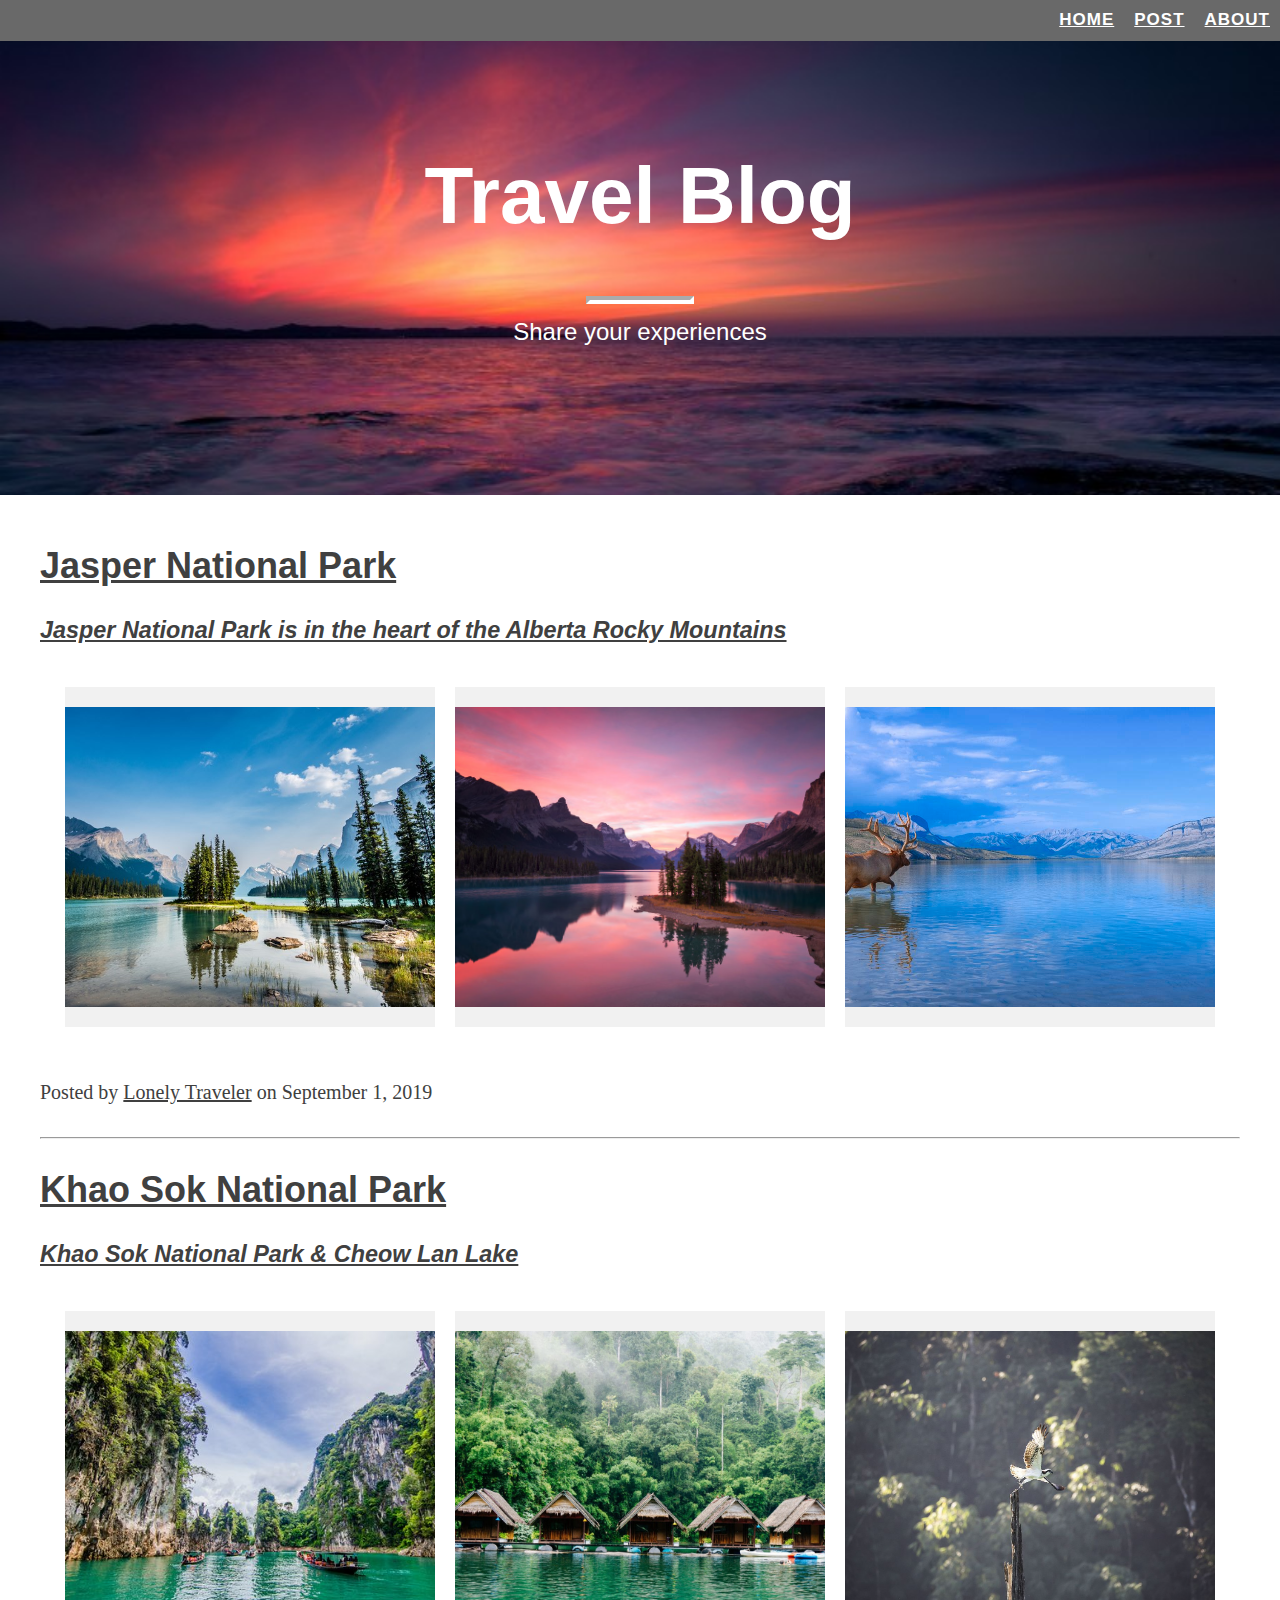
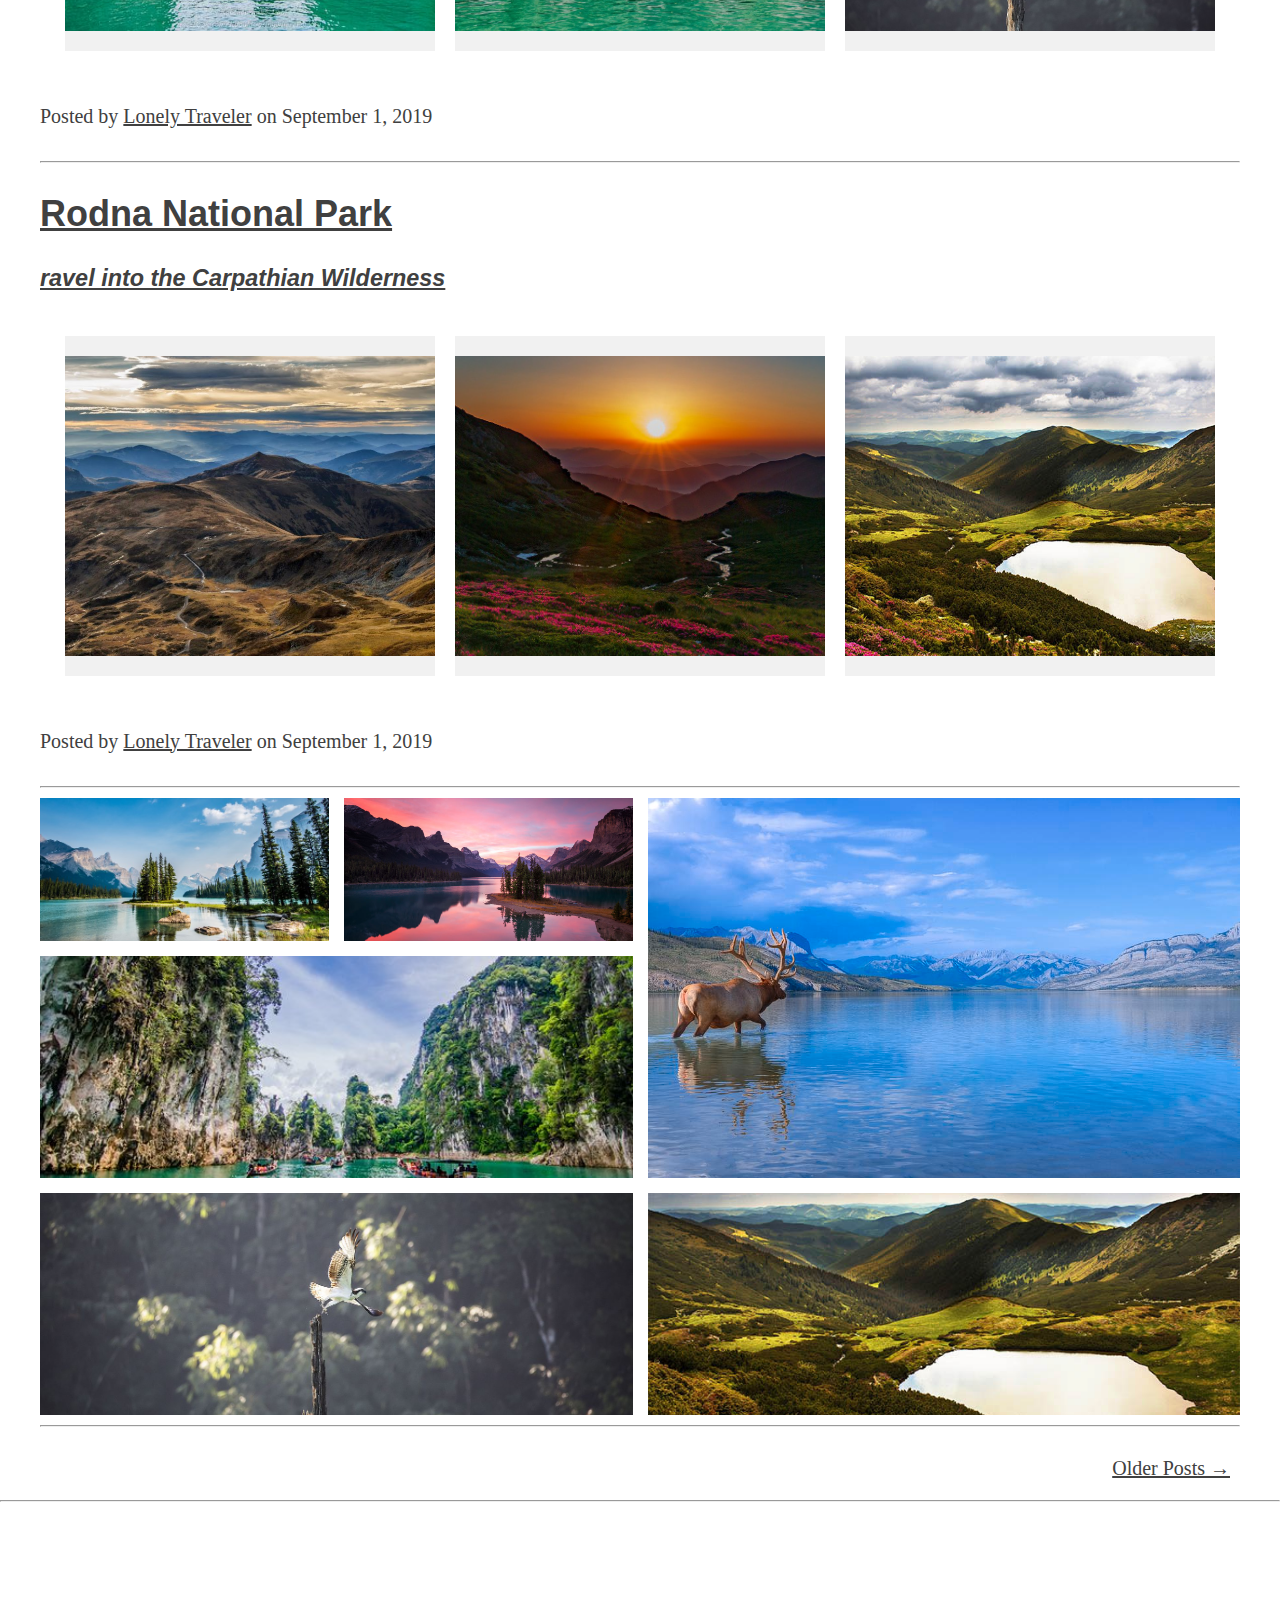
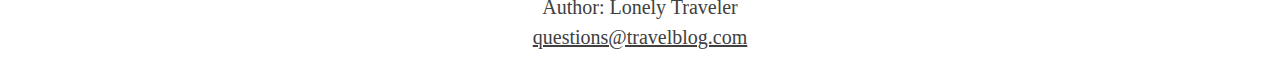
<file: index.html>
<!DOCTYPE html>
<html lang="en">

<head>

    <meta charset="utf-8">
    <meta http-equiv="X-UA-Compatible" content="IE=edge">
    <meta name="viewport" content="width=device-width, initial-scale=1">
    <meta name="description" content="">
    <meta name="author" content="">

    <link href="main.css" rel="stylesheet">

</head>

<body>

    <!-- Navigation -->
    <nav class="navbar navbar-default navbar-custom navbar-fixed-top">

        <ul class="nav">
          <li><a href="about.html">About</a></li>
          <li><a href="post.html">Post</a></li>
          <li><a href="index.html">Home</a></li>

        </ul>
    </nav>

    <!-- Page Header -->
    <!-- Set your background image for this header on the line below. -->
    <header class="home-intro-header" >
        <div class="container">
            <div class="row">
                <div class="col-lg-8">
                    <div class="site-heading">
                        <h1>Travel Blog</h1>
                        <hr class="small">
                        <h3 class="subheading">Share your experiences</h3>
                    </div>
                </div>
            </div>
        </div>
    </header>

    <!-- Main Content -->
    <div class="container">
        <div class="row">
            <div class="col-lg-8">
                <div class="post-preview">
                    <a href="post.html">
                        <h2 class="post-title">
                            Jasper National Park
                        </h2>
                        <h3 class="post-subtitle">
                            Jasper National Park is in the heart of the Alberta Rocky Mountains
                        </h3>
                        <div class="flex-container-home">
                          <div class="imagewrapper"><img class="image-home-flex" src="img/jasper.jpg" alt=""></div>
                          <div class="imagewrapper"><img class="image-home-flex" src="img/jasper2.jpg" alt=""></div>
                          <div class="imagewrapper"><img class="image-home-flex" src="img/jasper3.jpg" alt=""></div>
                        </div>
                    </a>
                    <p class="post-meta">Posted by <a href="#">Lonely Traveler</a> on September 1, 2019</p>
                </div>
                <hr>
                <div class="post-preview">
                    <a href="post.html#post_2">
                        <h2 class="post-title">
                            Khao Sok National Park
                        </h2>
                        <h3 class="post-subtitle">
                            Khao Sok National Park & Cheow Lan Lake
                        </h3>
                        <div class="flex-container-home">
                          <div class="imagewrapper"><img class="image-home-flex" src="img/khao.jpg" alt=""></div>
                          <div class="imagewrapper"><img class="image-home-flex" src="img/khao2.jpg" alt=""></div>
                          <div class="imagewrapper"><img class="image-home-flex" src="img/khao3.jpg" alt=""></div>
                        </div>
                    </a>
                    <p class="post-meta">Posted by <a href="#">Lonely Traveler</a> on September 1, 2019</p>
                </div>
                <hr>
                <div class="post-preview">
                    <a href="post.html#post_3">
                        <h2 class="post-title">
                            Rodna National Park
                        </h2>
                        <h3 class="post-subtitle">
                            ravel into the Carpathian Wilderness
                        </h3>
                        <div class="flex-container-home">
                          <div class="imagewrapper"><img class="image-home-flex" src="img/rodnei.jpg" alt=""></div>
                          <div class="imagewrapper"><img class="image-home-flex" src="img/rodna2.jpg" alt=""></div>
                          <div class="imagewrapper"><img class="image-home-flex" src="img/rodna3.jpg" alt=""></div>
                        </div>
                    </a>
                    <p class="post-meta">Posted by <a href="#">Lonely Traveler</a> on September 1, 2019</p>
                </div>

                <hr>
                <div class="gallery">
                  <figure class="gallery__item gallery__item--1">
                    <img src="img/jasper.jpg" class="gallery__img" alt="Image 1">
                  </figure>
                  <figure class="gallery__item gallery__item--2">
                    <img src="img/jasper2.jpg" class="gallery__img" alt="Image 2">
                  </figure>
                  <figure class="gallery__item gallery__item--3">
                    <img src="img/jasper3.jpg" class="gallery__img" alt="Image 3">
                  </figure>

                  <figure class="gallery__item gallery__item--4">
                    <img src="img/khao.jpg" class="gallery__img" alt="Image 4">
                  </figure>
                  <figure class="gallery__item gallery__item--5">
                    <img src="img/khao3.jpg" class="gallery__img" alt="Image 5">
                  </figure>
                  <figure class="gallery__item gallery__item--6">
                    <img src="img/rodna3.jpg" class="gallery__img" alt="Image 6">
                  </figure>
                </div>

                <hr>
                <!-- Pager -->
                <ul class="pager">
                    <li class="next">
                        <a href="post.html">Older Posts &rarr;</a>
                    </li>
                </ul>
            </div>
        </div>
    </div>

    <hr>

    <!-- Footer -->
    <footer>
      <p>Author: Lonely Traveler<br>
      <a href="mailto:questions@travelblog.com">questions@travelblog.com</a></p>
    </footer>


</body>

</html>
</file>
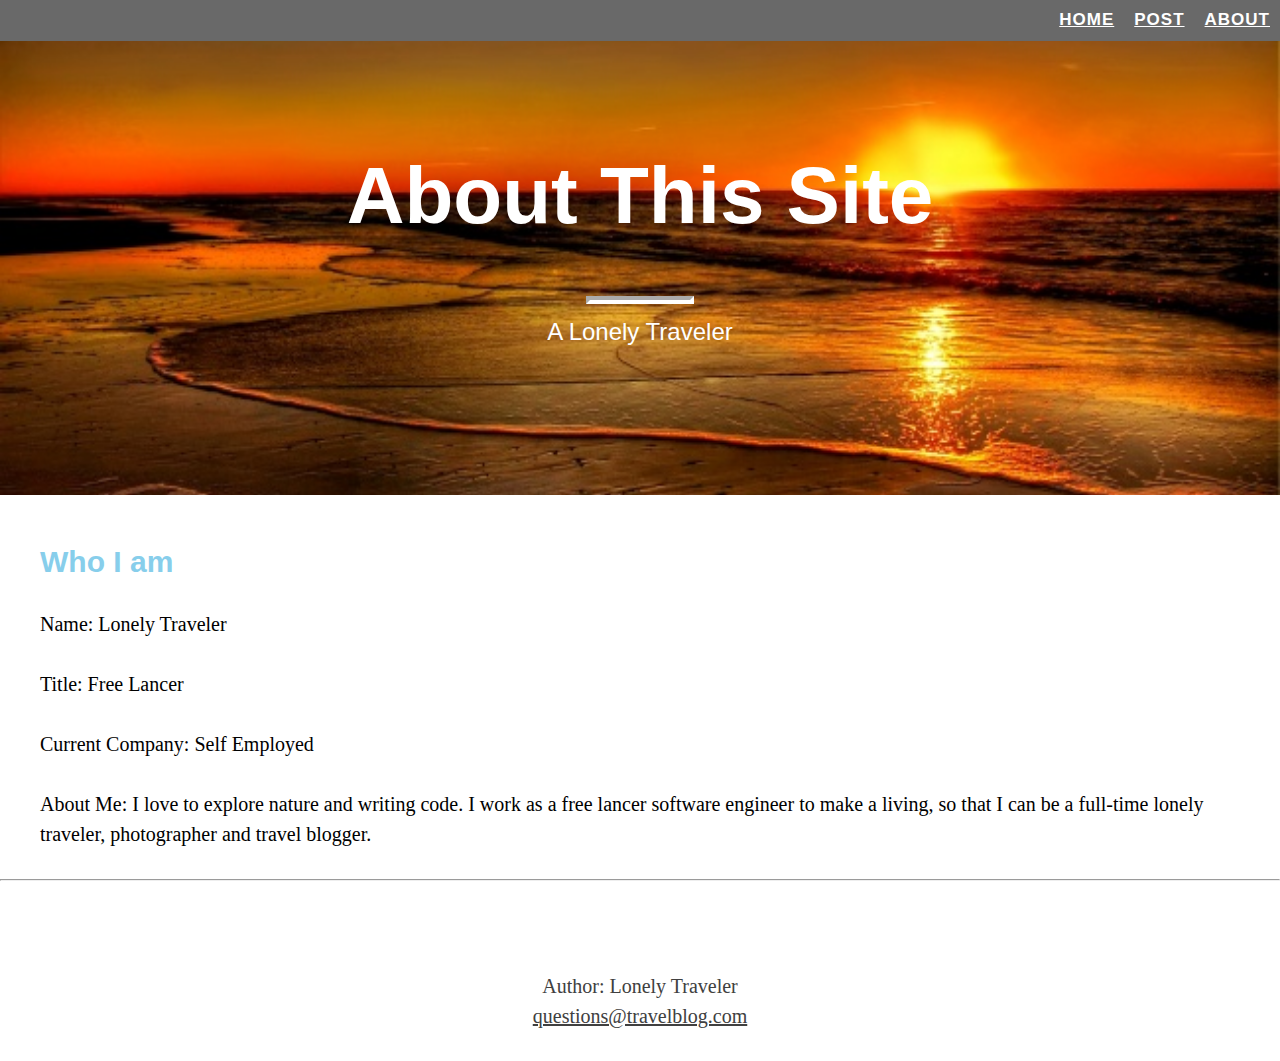
<file: about.html>
<!DOCTYPE html>
<html lang="en">

<head>

    <meta charset="utf-8">
    <meta http-equiv="X-UA-Compatible" content="IE=edge">
    <meta name="viewport" content="width=device-width, initial-scale=1">
    <meta name="description" content="">
    <meta name="author" content="">


    <link href="main.css" rel="stylesheet">

</head>

<body>

  <!-- Navigation -->
  <nav class="navbar navbar-default navbar-custom navbar-fixed-top">

      <ul class="nav">
        <li><a href="about.html">About</a></li>
        <li><a href="post.html">Post</a></li>
        <li><a href="index.html">Home</a></li>

      </ul>
  </nav>

    <!-- Page Header -->
    <!-- Set your background image for this header on the line below. -->
    <header class="about-intro-header" >
        <div class="container">
            <div class="row">
                <div class="col-lg-8">
                    <div class="page-heading">
                        <h1>About This Site</h1>
                        <hr class="small">
                        <span class="subheading">A Lonely Traveler</span>
                    </div>
                </div>
            </div>
        </div>
    </header>

    <!-- Main Content -->
    <div class="container">
        <div class="row">
            <div class="col-lg-8 bio">
              <h2 class="about-title">
                  Who I am
              </h2 >
                <p>Name: Lonely Traveler</p>
                <p>Title: Free Lancer </p>
                <p>Current Company: Self Employed</p>
                <p>About Me:  I love to explore nature and writing code.  I work as a free lancer software engineer to make a living,
                  so that I can be a full-time lonely traveler, photographer and travel blogger.</p>
            </div>
        </div>
    </div>

    <hr>

    <!-- Footer -->
    <footer>
      <p>Author: Lonely Traveler<br>
      <a href="mailto:questions@travelblog.com">questions@travelblog.com</a></p>
    </footer>


</body>

</html>
</file>
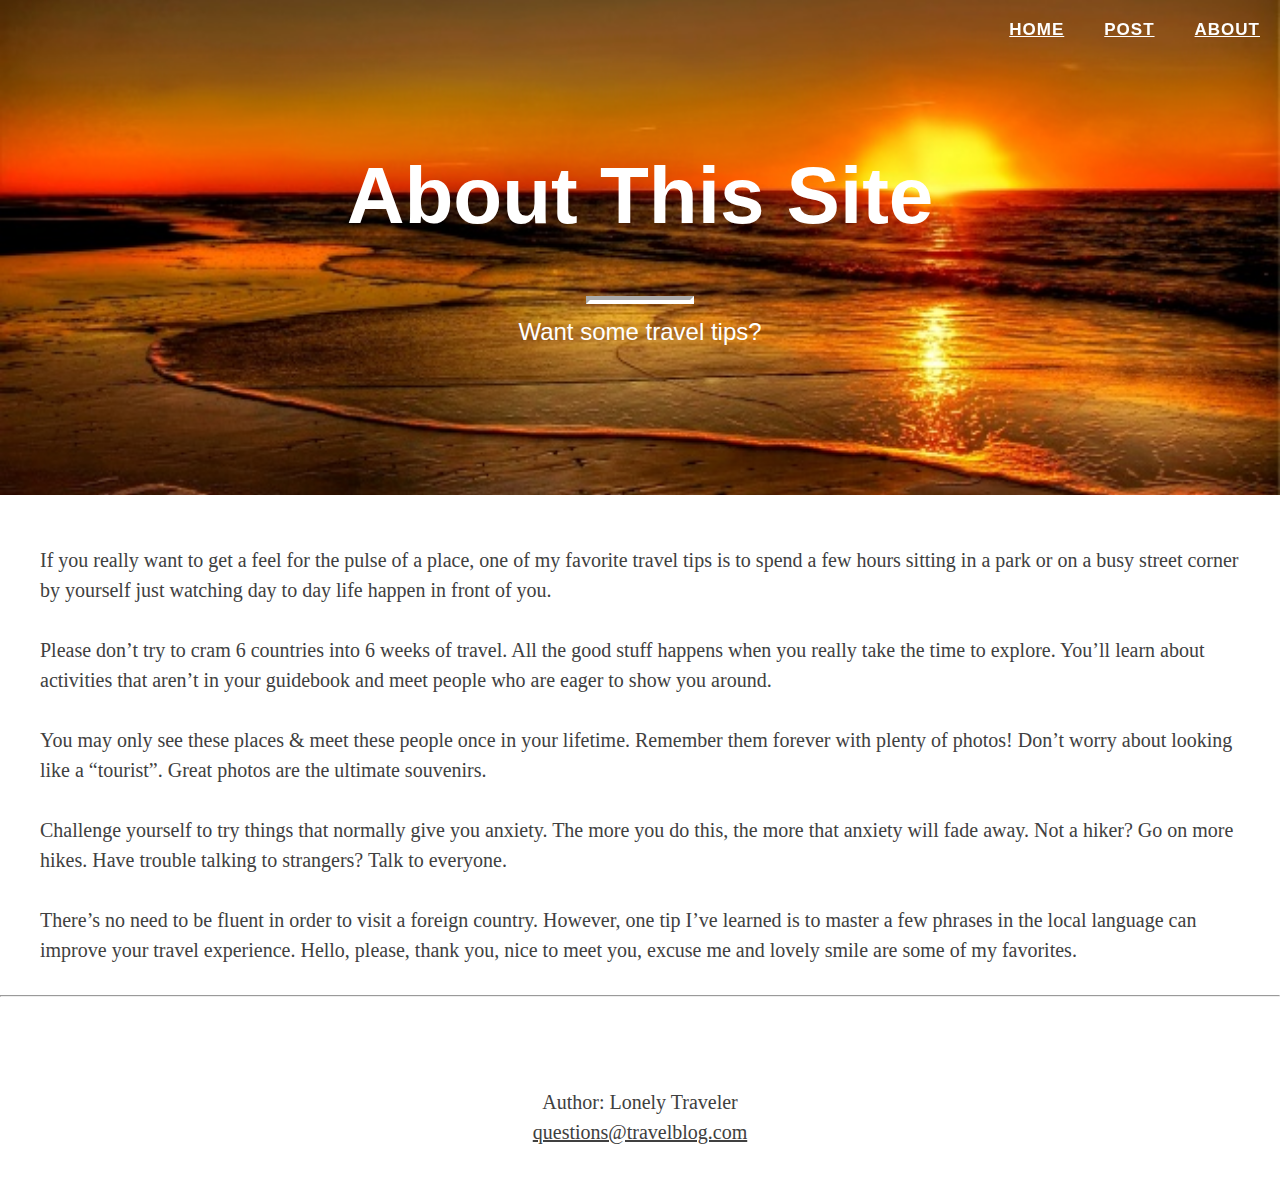
<file: docs/about.html>
<!DOCTYPE html>
<html lang="en">

<head>

    <meta charset="utf-8">

    <title>Travel Blog - About</title>

    <!-- Bootstrap Core CSS -->
    <link href="css/bootstrap.css" rel="stylesheet">

    <!-- Custom CSS -->
    <link href="css/clean-blog.css" rel="stylesheet">

</head>

<body>

  <!-- Navigation -->
  <nav class="navbar navbar-default navbar-custom navbar-fixed-top">

      <ul class="nav">
        <li><a href="about.html">About</a></li>
        <li><a href="post.html">Post</a></li>
        <li><a href="index.html">Home</a></li>

      </ul>
  </nav>

    <!-- Page Header -->
    <!-- Set your background image for this header on the line below. -->
    <header class="intro-header" style="background-image: url('img/about-bg.jpg')">
        <div class="container">
            <div class="row">
                <div class="col-lg-8">
                    <div class="page-heading">
                        <h1>About This Site</h1>
                        <hr class="small">
                        <span class="subheading">Want some travel tips?</span>
                    </div>
                </div>
            </div>
        </div>
    </header>

    <!-- Main Content -->
    <div class="container">
        <div class="row">
            <div class="col-lg-8">
                <p>If you really want to get a feel for the pulse of a place, one of my favorite travel tips is to spend a few hours sitting in a park or on a busy street corner by yourself just watching day to day life happen in front of you.</p>
                <p>Please don’t try to cram 6 countries into 6 weeks of travel. All the good stuff happens when you really take the time to explore. You’ll learn about activities that aren’t in your guidebook and meet people who are eager to show you around.</p>
                <p>You may only see these places & meet these people once in your lifetime. Remember them forever with plenty of photos! Don’t worry about looking like a “tourist”. Great photos are the ultimate souvenirs.</p>
                <p>Challenge yourself to try things that normally give you anxiety. The more you do this, the more that anxiety will fade away. Not a hiker? Go on more hikes. Have trouble talking to strangers? Talk to everyone.</p>
                <p>There’s no need to be fluent in order to visit a foreign country. However, one tip I’ve learned is to master a few phrases in the local language can improve your travel experience. Hello, please, thank you, nice to meet you, excuse me and lovely smile are some of my favorites.</p>
            </div>
        </div>
    </div>

    <hr>

    <!-- Footer -->
    <footer>
      <p>Author: Lonely Traveler<br>
      <a href="mailto:questions@travelblog.com">questions@travelblog.com</a></p>
    </footer>


</body>

</html>
</file>
<file: main.css>
@import url("home.css");
@import url("post.css");
@import url("about.css");
@import url("clean-blog.css");


body {
  margin: 0;
}

ul {
  list-style-type: none;
  margin: 0;
  padding: 0;
  overflow: hidden;
}

li {
  float: right;
}

li a {
  display: block;
  padding: 10px;
  background-color: transparent;
}

.nav {
  padding-left: 0;
  margin-bottom: 0;
  list-style: none;
}
.nav > li {
  position: relative;
  display: block;
}
.nav > li > a {
  position: relative;
  display: block;
  padding: 10px 15px;
}

.navbar {
  font-size: 22px;
}
@media (max-device-width: 480px) and (orientation: landscape) {
  .navbar-fixed-top .navbar-collapse,
  .navbar-fixed-bottom .navbar-collapse {
    max-height: 200px;
  }
}
.container > .navbar-header,
.container-fluid > .navbar-header,
.container > .navbar-collapse,
.container-fluid > .navbar-collapse {
  margin-right: -15px;
  margin-left: -15px;
}

.container {
  padding-right: 15px;
  padding-left: 15px;
  margin-right: auto;
  margin-left: auto;
}
@media (min-width: 768px) {
  .container {
    width: 750px;
  }
}
@media (min-width: 992px) {
  .container {
    width: 970px;
  }
}
@media (min-width: 1200px) {
  .container {
    width: 1170px;
  }
}
.container-fluid {
  padding-right: 15px;
  padding-left: 15px;
  margin-right: auto;
  margin-left: auto;
}
.row {
  margin-right: -15px;
  margin-left: -15px;
}
figure {
  margin: 0;
}
img {
  vertical-align: middle;
}
.img-responsive,
.thumbnail > img,
.thumbnail a > img,
.carousel-inner > .item > img,
.carousel-inner > .item > a > img {
  display: block;
  max-width: 120%;
  height: auto;
}
.text-muted {
  color: #777;
}
</file>
<file: docs/css/clean-blog.css>
body {
  font-family: 'Lora', 'Times New Roman', serif;
  font-size: 20px;
  color: #404040;
}
p {
  line-height: 1.5;
  margin: 30px 0;
}
p a {
  text-decoration: underline;
}
h1,
h2,
h3,
h4,
h5,
h6 {
  font-family: 'Open Sans', 'Helvetica Neue', Helvetica, Arial, sans-serif;
  font-weight: 800;
}
a {
  color: #404040;
}
a:hover,
a:focus {
  color: #0085a1;
}
a img:hover,
a img:focus {
  cursor: zoom-in;
}
blockquote {
  color: #808080;
  font-style: italic;
}
hr.small {
  max-width: 100px;
  margin: 15px auto;
  border-width: 4px;
  border-color: white;
}
.navbar-custom {
  position: absolute;
  top: 0;
  left: 0;
  width: 100%;
  z-index: 3;
  font-family: 'Open Sans', 'Helvetica Neue', Helvetica, Arial, sans-serif;
}
.navbar-custom .navbar-brand {
  font-weight: 800;
}
.navbar-custom .nav li a {
  text-transform: uppercase;
  font-size: 17px;
  font-weight: 800;
  letter-spacing: 1px;
}
@media only screen and (min-width: 768px) {
  .navbar-custom {
    background: transparent;
    border-bottom: 1px solid transparent;
  }
  .navbar-custom .navbar-brand {
    color: white;
    padding: 20px;
  }
  .navbar-custom .navbar-brand:hover,
  .navbar-custom .navbar-brand:focus {
    color: rgba(255, 255, 255, 0.8);
  }
  .navbar-custom .nav li a {
    color: white;
    padding: 20px;
  }
  .navbar-custom .nav li a:hover,
  .navbar-custom .nav li a:focus {
    color: rgba(255, 255, 255, 0.8);
  }
}
@media only screen and (min-width: 1170px) {
  .navbar-custom {
    -webkit-transition: background-color 0.3s;
    -moz-transition: background-color 0.3s;
    transition: background-color 0.3s;
    /* Force Hardware Acceleration in WebKit */
    -webkit-transform: translate3d(0, 0, 0);
    -moz-transform: translate3d(0, 0, 0);
    -ms-transform: translate3d(0, 0, 0);
    -o-transform: translate3d(0, 0, 0);
    transform: translate3d(0, 0, 0);
    -webkit-backface-visibility: hidden;
    backface-visibility: hidden;
  }
  .navbar-custom.is-fixed {
    /* when the user scrolls down, we hide the header right above the viewport */
    position: fixed;
    top: -61px;
    background-color: rgba(255, 255, 255, 0.9);
    border-bottom: 1px solid #f2f2f2;
    -webkit-transition: -webkit-transform 0.3s;
    -moz-transition: -moz-transform 0.3s;
    transition: transform 0.3s;
  }
  .navbar-custom.is-fixed .navbar-brand {
    color: #404040;
  }
  .navbar-custom.is-fixed .navbar-brand:hover,
  .navbar-custom.is-fixed .navbar-brand:focus {
    color: #0085a1;
  }
  .navbar-custom.is-fixed .nav li a {
    color: #404040;
  }
  .navbar-custom.is-fixed .nav li a:hover,
  .navbar-custom.is-fixed .nav li a:focus {
    color: #0085a1;
  }
  .navbar-custom.is-visible {
    /* if the user changes the scrolling direction, we show the header */
    -webkit-transform: translate3d(0, 100%, 0);
    -moz-transform: translate3d(0, 100%, 0);
    -ms-transform: translate3d(0, 100%, 0);
    -o-transform: translate3d(0, 100%, 0);
    transform: translate3d(0, 100%, 0);
  }
}
.intro-header {
  background-color: #808080;
  background: no-repeat center center;
  background-attachment: scroll;
  -webkit-background-size: cover;
  -moz-background-size: cover;
  background-size: cover;
  -o-background-size: cover;
  margin-bottom: 50px;
}
.intro-header .site-heading,
.intro-header .post-heading,
.intro-header .page-heading {
  padding: 100px 0 50px;
  color: white;
}
@media only screen and (min-width: 768px) {
  .intro-header .site-heading,
  .intro-header .post-heading,
  .intro-header .page-heading {
    padding: 150px 0;
  }
}
.intro-header .site-heading,
.intro-header .page-heading {
  text-align: center;
}
.intro-header .site-heading h1,
.intro-header .page-heading h1 {
  margin-top: 0;
  font-size: 50px;
}
.intro-header .site-heading .subheading,
.intro-header .page-heading .subheading {
  font-size: 24px;
  line-height: 1.1;
  display: block;
  font-family: 'Open Sans', 'Helvetica Neue', Helvetica, Arial, sans-serif;
  font-weight: 300;
  margin: 10px 0 0;
}
@media only screen and (min-width: 768px) {
  .intro-header .site-heading h1,
  .intro-header .page-heading h1 {
    font-size: 80px;
  }
}
.intro-header .post-heading h1 {
  font-size: 35px;
}
.intro-header .post-heading .subheading,
.intro-header .post-heading .meta {
  line-height: 1.1;
  display: block;
}
.intro-header .post-heading .subheading {
  font-family: 'Open Sans', 'Helvetica Neue', Helvetica, Arial, sans-serif;
  font-size: 24px;
  margin: 10px 0 30px;
  font-weight: 600;
}
.intro-header .post-heading .meta {
  font-family: 'Lora', 'Times New Roman', serif;
  font-style: italic;
  font-weight: 300;
  font-size: 20px;
}
.intro-header .post-heading .meta a {
  color: white;
}
@media only screen and (min-width: 768px) {
  .intro-header .post-heading h1 {
    font-size: 55px;
  }
  .intro-header .post-heading .subheading {
    font-size: 30px;
  }
}
.post-preview > a {
  color: #404040;
}
.post-preview > a:hover,
.post-preview > a:focus {
  text-decoration: none;
  color: #0085a1;
}
.post-preview > a > .post-title {
  font-size: 30px;
  margin-top: 30px;
  margin-bottom: 10px;
}
.post-preview > a > .post-subtitle {
  margin: 0;
  font-weight: 300;
  margin-bottom: 10px;
}
.post-preview > .post-meta {
  color: #808080;
  font-size: 18px;
  font-style: italic;
  margin-top: 0;
}
.post-preview > .post-meta > a {
  text-decoration: none;
  color: #404040;
}
.post-preview > .post-meta > a:hover,
.post-preview > .post-meta > a:focus {
  color: #0085a1;
  text-decoration: underline;
}
@media only screen and (min-width: 768px) {
  .post-preview > a > .post-title {
    font-size: 36px;
  }
}
.section-heading {
  font-size: 26px;
  margin-top: 30px;
  font-weight: 350;
}
.caption {
  text-align: left;
  font-size: 14px;
  padding: 10px;
  font-style: italic;
  margin: 0;
  display: block;
  border-bottom-right-radius: 5px;
  border-bottom-left-radius: 5px;
}

.pager {
  margin: 20px 0 0;
}
.pager li > a,
.pager li > span {
  font-family: 'Open Sans', 'Helvetica Neue', Helvetica, Arial, sans-serif;
  text-transform: uppercase;
  font-size: 14px;
  font-weight: 800;
  letter-spacing: 1px;
  padding: 15px 25px;
  background-color: white;
  border-radius: 0;
}
.pager li > a:hover,
.pager li > a:focus {
  color: white;
  background-color: #0085a1;
  border: 1px solid #0085a1;
}
.pager .disabled > a,
.pager .disabled > a:hover,
.pager .disabled > a:focus,
.pager .disabled > span {
  color: #808080;
  background-color: #404040;
  cursor: not-allowed;
}
::-moz-selection {
  color: white;
  text-shadow: none;
  background: #0085a1;
}
::selection {
  color: white;
  text-shadow: none;
  background: #0085a1;
}
img::selection {
  color: white;
  background: transparent;
}
img::-moz-selection {
  color: white;
  background: transparent;
}
body {
  webkit-tap-highlight-color: #0085a1;
}

footer {
    padding-top:50px;
    display: table;
    text-align: center;
    margin-left: auto;
    margin-right: auto;
}

#share-buttons img {
width: 35px;
padding: 5px;
border: 0;
box-shadow: 0;
display: inline;
}
</file>
